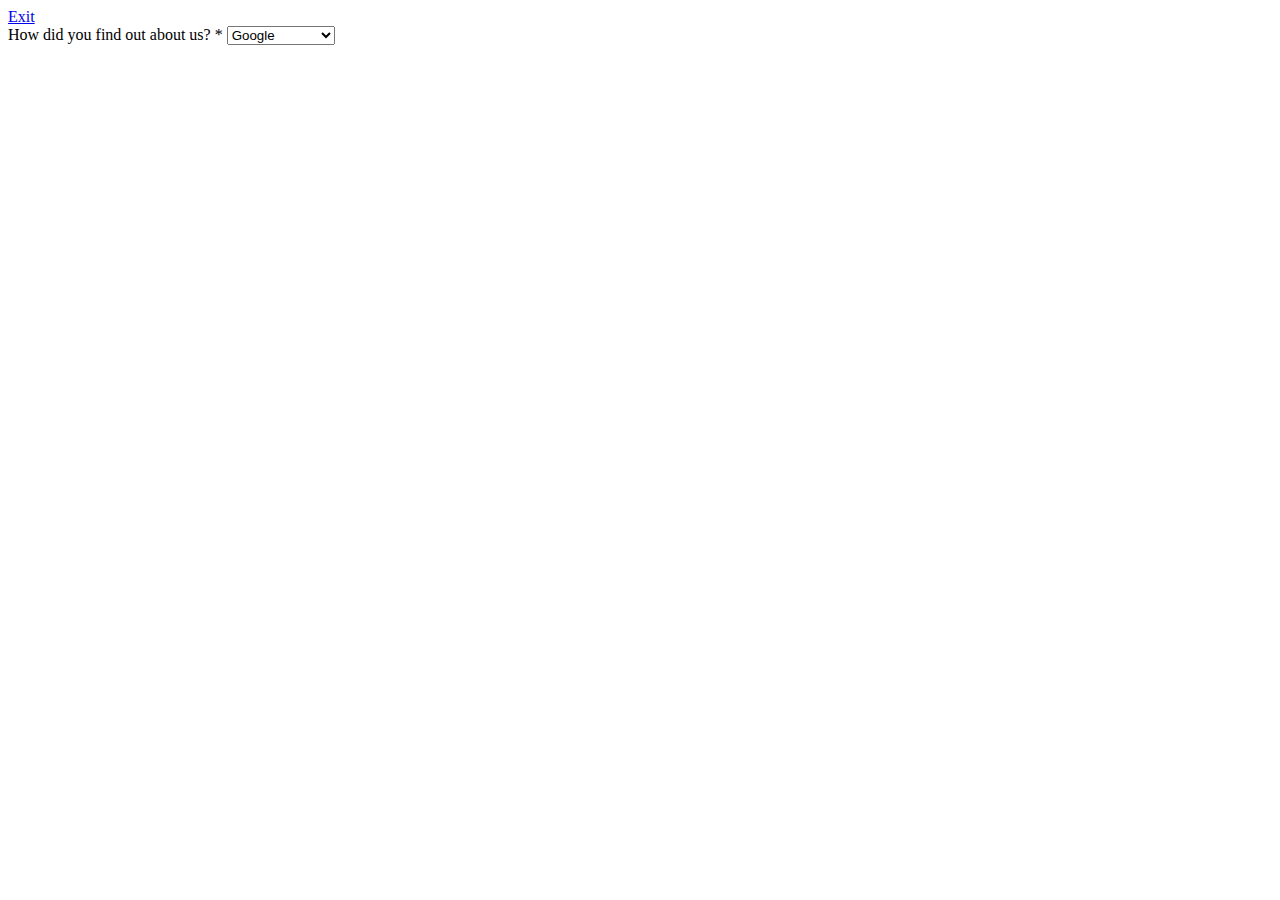
<file: profile.html>
<!DOCTYPE html>

<html>
    <head>
        <meta charset="utf-8">
        <meta http-equiv="X-UA-Compatible" content="IE=edge">
        <title></title>
        <meta name="description" content="">
        <meta name="viewport" content="width=device-width, initial-scale=1">
        <link rel="stylesheet" href="">
    </head>
    <body>
        <main>
            <header>
                <div>
                  <a href="home.html" target="_blank" id="navcont">Exit</a>
                </div>
            </header>
            <section>
                <label for="origin">How did you find out about us? <span class="req">*</span></label>
                <select name="origin" required>
                    <option>Google</option>
                    <option>Facebook</option>
                    <option>Advertisement</option>
                </select>
            </section>

        </main>
        
        <script src="" async defer></script>
    </body>
</html>
</file>
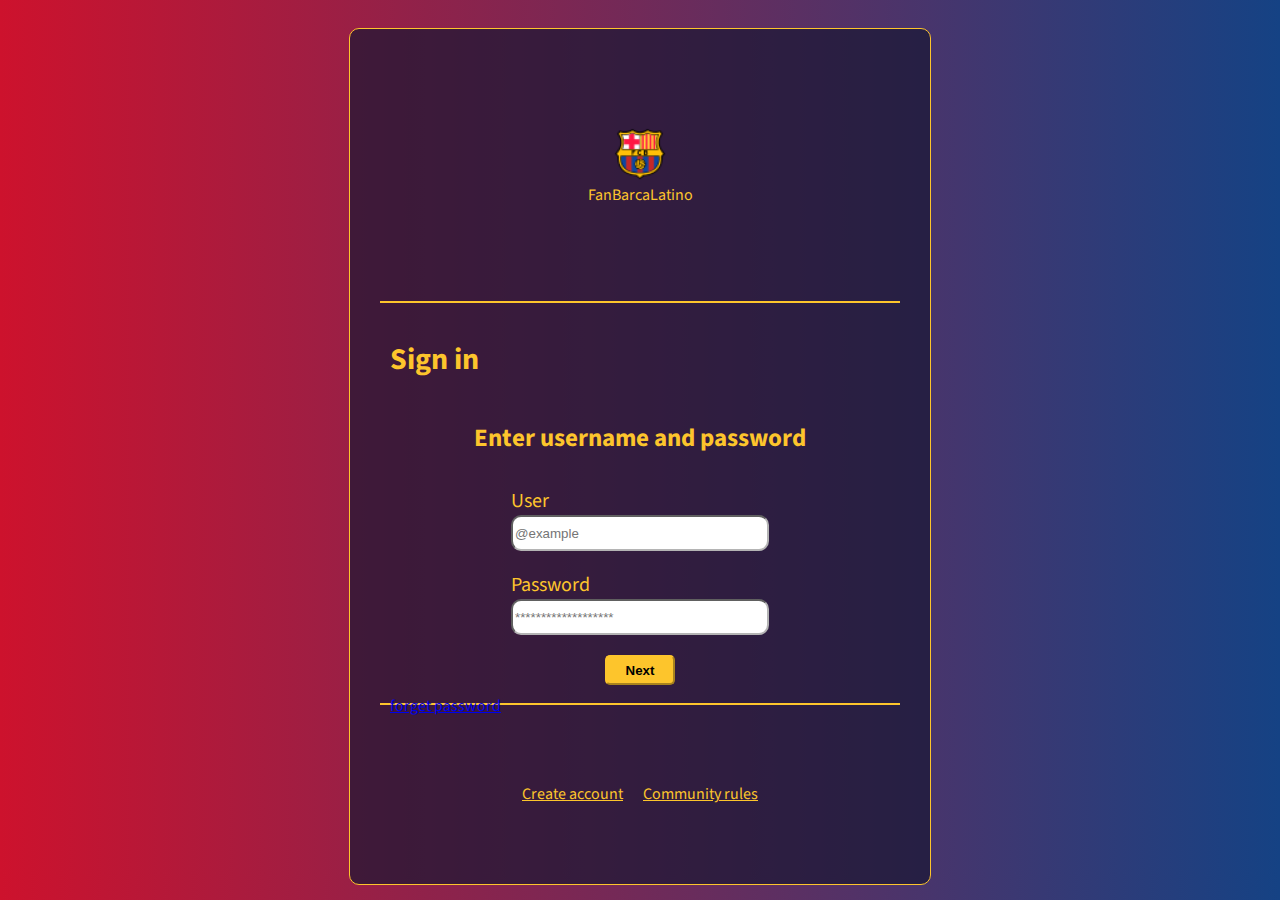
<file: HTML/Sign_In.html>
<!DOCTYPE html>
<!--    -->
<html>
    <head>
        <meta charset="utf-8">
        <meta http-equiv="X-UA-Compatible" content="IE=edge">
        <title>Sign in</title>
        <meta name="description" content="">
        <meta name="viewport" content="width=device-width, initial-scale=1">
        <link rel="stylesheet" href="../CSS/Sign_in.css">
        <link rel="preconnect" href="https://fonts.googleapis.com">
        <link rel="preconnect" href="https://fonts.gstatic.com" crossorigin>
        <link href="https://fonts.googleapis.com/css2?family=Quicksand:wght@300;500;700&family=Source+Sans+Pro&display=swap" rel="stylesheet">
    </head>
    <body>
      <main class= "container">
<!--Seccion1***********************************************-->        
        <header class="head">
          <figure class="symbol"><!-- ************* -->
            <img src="../icons/iconbarca.png" class="iconBarca iconBarcaHeader">
            <legend>FanBarcaLatino</legend>
          </figure>
        </header>
<!--Seccion1***********************************************-->        
        <section class= "Sign_in">

          <h1 class="title">Sign in</h1>

          <form class="formSign_in">

            <h2 class="subtitle">Enter username and password</h2> 

            <p class=form_p>
              <label for="username" class="label label1">User</label>
              <input type="username" placeholder="@example" class="input-user label1" /*required*/>
            </p>

            <p class=form_p>
              <label for="password" class="label label2">Password</label>
              <input type="password" placeholder="*******************" class="input-password label2" >  
            </p>

            <p class=form_p>
              <button type="submit"  value="true" class="login-button" formaction="../HTML/profile.html">Next</button>
            </p>

          </form>

          <nav>
            <a href="createAccount.html" target="_blank" id="navforgetpassw">forget password</a> 
          </nav>
        </section>
<!--Seccion1***********************************************-->        
        <footer>
          <nav class="navFooter">
            <a href="createAccount.html" target="_blank" >Create account</a>
            <a href="createAccount.html" target="_blank" >Community rules</a>
          </nav>
        </footer>

      </main>

    </body>

</html>
</file>
<file: CSS/Sign_in.css>
:root{
    --s:17px;
    --sm: 20px;
    --md: 25px;
    --mdm: 30px;
    --lg:45px
  }

body{
    display:flex;
    /*flex-wrap: wrap;*/
    justify-content: center;
    background: linear-gradient(90deg,#cd122d 0,#154284);
    font-family:'Source Sans Pro', Inconsolata;
    height: 93vh;
    padding: 10px;
}
.container{
    border: 1px solid #fdc52c;
    background:rgb(24, 23, 51, 0.7);
    border-radius: 10px;
    display: flex;
    justify-content: center;
    flex-direction: column;
    height: 95vh;
    align-items: center;
    justify-content: space-evenly;
    /*flex: 0 10 630px;*/
    margin:10px
}

head{
    display:inline;
    justify-items:center ;
}
.symbol{
    display:flex;
    flex-direction: column;
    align-items: center;
    color: #fdc52c;
}
.symbol > img{
    width:60px ;
    height:60px;
    object-fit: cover;
}

.container, .Sign_in, .navFooter{
    /*flex: 1 1 150px;
    justify-content: center;*/
}
.title{
    font-size: var(--mdm);
    margin-top:0;
    margin-bottom:9px;
    color:#fdc52c;
    padding-bottom:10px ;
    padding-top:5px;
}
.Sign_in{
    border-top: 2px solid #fdc52c;
    border-bottom: 2px solid #fdc52c;
    flex-direction: column;
    padding-top: 30px;
    padding-left:10px;
    padding-right:10px;
    padding-bottom:0px;
    width: 500px;
    height: 370px;
    margin-left: 30px;
    margin-right: 30px;
    color:#fdc52c;
}
.subtitle{
    font-size: var(--md);
}

.formSign_in{
    display:flex;
    flex-direction: column;
    align-items: center;
}
.formSign_in > .form_p{
    display:flex;
    flex-direction: column;
    margin: 10px;
}

.formSign_in > .form_p > label{
    font-size: var(--sm);
}
.formSign_in > .form_p > input{
    height:30px ;
    width: 250px;
    border-radius: 10px;
    border-color: rgb(180, 180, 180);
}
.formSign_in > .form_p > .login-button{
    height:30px ;
    width: 70px;
    border-radius:5px ;
    background-color: #fdc52c;
    border-color: #fdc52c;
    font-weight: bold;
}
.navforgetpassw{
    margin: 0;
}
#a_forgetpassw{
    display: flex;
    justify-content: end;
    color:#fdc52c;
    margin:0px;
}
/*footer{
    margin:0px;
    padding: 15px;
    padding: 30px 0 30px 0;
}*/
footer > .navFooter{
    display: flex;
    align-content: center;
    gap:20px;
    margin: 0;
    padding: 0;
}
footer > .navFooter > a{
    color:#fdc52c;
    align-items: center;
}



@media (max-width: 640px){
    .container{
        display: flex;
        flex-direction: column;
        align-items: center;
        justify-items: center;
    }
    .Sign_in{
        height: 90%;
        width: 90%;
        display: block;
        justify-content:center;
        margin: 0px;
    }
    .title{
        display: none;
    }
    .subtitle{
        font-size: var(--sm);
    }
    footer > .navFooter > a{
        color:#fdc52c;
        font-size: 15px;
    }
}
</file>
